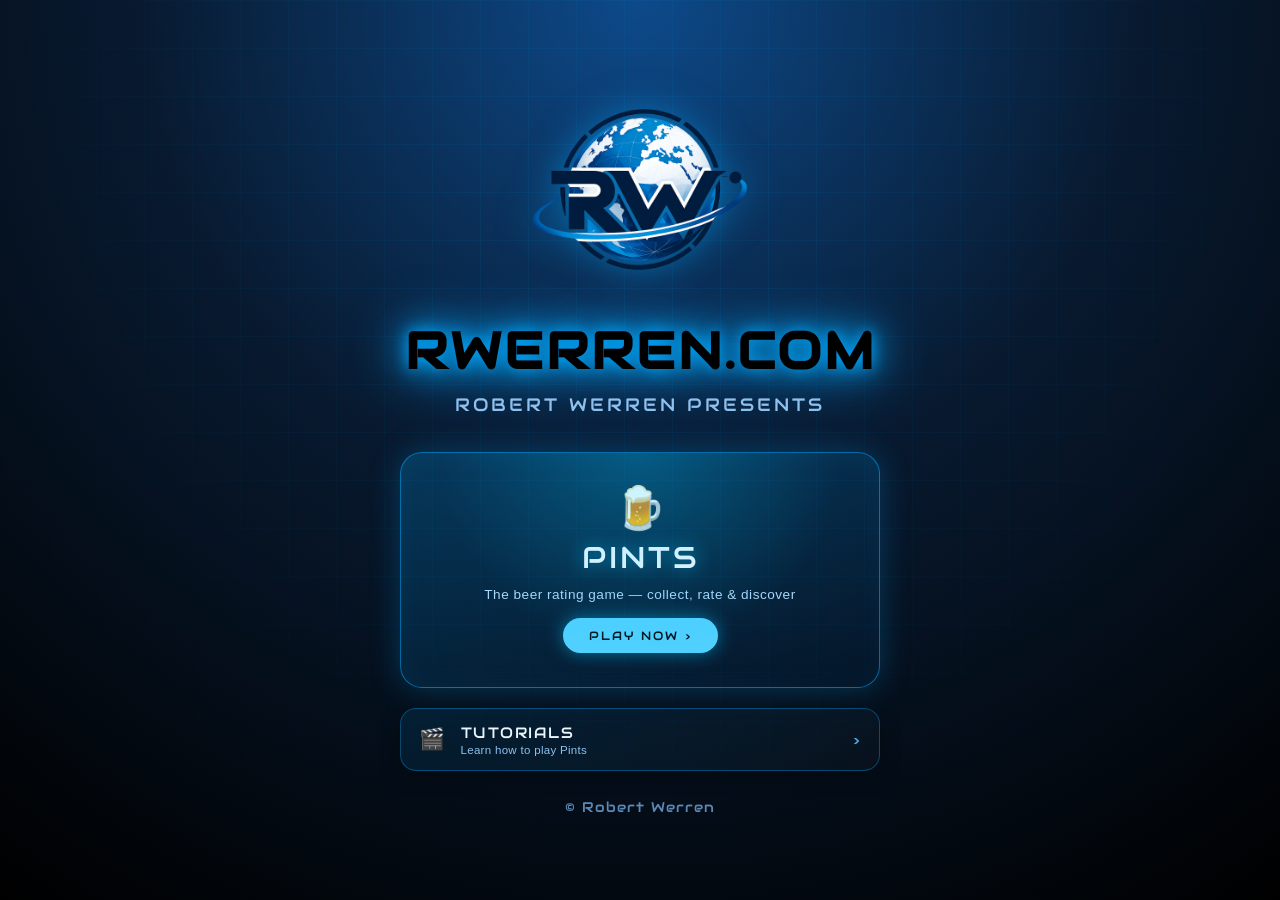
<file: index.html>
<!DOCTYPE html>
<html lang="en">
<head>
<meta charset="UTF-8">
<meta name="viewport" content="width=device-width, initial-scale=1.0">

<title>RWERREN.COM</title>

<link rel="manifest" href="manifest.json">
<link rel="apple-touch-icon" href="images/Logo.png">
<link rel="icon" href="images/Logo.png">
<meta name="theme-color" content="#081a30">
<meta name="mobile-web-app-capable" content="yes">
<meta name="apple-mobile-web-app-capable" content="yes">

<link href="https://fonts.googleapis.com/css2?family=Audiowide&display=swap" rel="stylesheet">

<style>

*{
    margin:0;
    padding:0;
    box-sizing:border-box;
}

body{
    min-height:100vh;
    min-height:100dvh;

    background:
    radial-gradient(circle at 50% 0%,
    #0d4a8a 0%,
    #081a30 45%,
    #000000 100%);

    background-attachment:fixed;

    font-family:Arial, Helvetica, sans-serif;

    display:flex;

    overflow-x:hidden;
    position:relative;
}

/* Background grid */

body::before{
    content:"";
    position:fixed;
    inset:0;

    background-image:
    linear-gradient(rgba(0,170,255,0.08) 1px, transparent 1px),
    linear-gradient(90deg, rgba(0,170,255,0.08) 1px, transparent 1px);

    background-size:48px 48px;

    mask-image:radial-gradient(circle at 50% 20%, #000 0%, transparent 75%);
    -webkit-mask-image:radial-gradient(circle at 50% 20%, #000 0%, transparent 75%);

    pointer-events:none;
    z-index:0;
}

/* Content */

.container{
    position:relative;
    z-index:1;

    width:100%;
    max-width:520px;
    text-align:center;
    padding:40px 20px;

    /* centered when it fits, scrollable from the top when it doesn't */
    margin:auto;
}

.logo{
    width:min(220px,55vw);
    height:auto;
    margin-bottom:10px;

    filter:drop-shadow(0 0 18px rgba(0,170,255,0.55));

    animation:pulse-logo 4s ease-in-out infinite;
}

@keyframes pulse-logo{
    0%,100%{ filter:drop-shadow(0 0 18px rgba(0,170,255,0.55)); }
    50%{ filter:drop-shadow(0 0 32px rgba(0,170,255,0.85)); }
}

h1{
    font-family:'Audiowide', sans-serif;
    color:#000000;

    font-size:clamp(1.8rem,7vw,3.2rem);

    letter-spacing:3px;

    text-shadow:
    0 0 15px #00aaff,
    0 0 35px #00aaff,
    0 0 60px #00aaff;

    margin-bottom:10px;
}

.subtitle{
    font-family:'Audiowide', sans-serif;

    color:#8fc1ef;

    font-size:clamp(0.75rem,2.6vw,1.1rem);

    letter-spacing:3px;

    margin-bottom:36px;
}

/* Hero card: Pints */

.hero-card{
    display:flex;
    flex-direction:column;
    align-items:center;
    gap:10px;

    padding:34px 24px;
    margin-bottom:20px;

    background:linear-gradient(160deg, rgba(0,170,255,0.22), rgba(0,60,110,0.10));

    border:1px solid rgba(0,170,255,0.55);
    border-radius:22px;

    text-decoration:none;

    box-shadow:0 0 30px rgba(0,170,255,0.25), inset 0 0 30px rgba(0,170,255,0.06);

    transition:0.25s;

    position:relative;
    overflow:hidden;
}

.hero-card::after{
    content:"";
    position:absolute;
    inset:0;
    background:radial-gradient(circle at 50% 0%, rgba(0,200,255,0.25), transparent 60%);
    pointer-events:none;
}

.hero-card:hover{
    border-color:rgba(0,200,255,0.9);
    box-shadow:0 0 42px rgba(0,200,255,0.4), inset 0 0 30px rgba(0,170,255,0.1);
    transform:translateY(-2px);
}

.hero-icon{
    font-size:2.6rem;
    line-height:1;
}

.hero-title{
    font-family:'Audiowide', sans-serif;
    color:#eaf6ff;
    font-size:clamp(1.4rem,6vw,1.9rem);
    letter-spacing:3px;

    text-shadow:0 0 18px rgba(0,200,255,0.6);
}

.hero-sub{
    font-family:Arial, Helvetica, sans-serif;
    color:#a9d7fb;
    font-size:0.85rem;
    letter-spacing:0.5px;
    text-align:center;
}

.hero-cta{
    margin-top:6px;

    font-family:'Audiowide', sans-serif;
    font-size:0.75rem;
    letter-spacing:2px;
    color:#00121f;

    background:#4fd0ff;
    padding:10px 26px;
    border-radius:999px;

    box-shadow:0 0 18px rgba(0,200,255,0.5);
}

/* Tutorials: collapsible card */

.tut-card{
    margin-bottom:28px;

    background:linear-gradient(135deg, rgba(0,170,255,0.10), rgba(255,255,255,0.02));

    border:1px solid rgba(0,170,255,0.35);
    border-radius:16px;

    box-shadow:0 4px 20px rgba(0,0,0,0.35);

    overflow:hidden;
    transition:border-color 0.25s, box-shadow 0.25s;
}

.tut-card:hover,
.tut-card.open{
    border-color:rgba(0,170,255,0.7);
    box-shadow:0 4px 28px rgba(0,170,255,0.25);
}

.tut-toggle{
    display:flex;
    align-items:center;
    gap:14px;

    width:100%;
    padding:14px 18px;

    background:none;
    border:none;
    cursor:pointer;

    font-family:'Audiowide', sans-serif;
    color:#eaf6ff;
    font-size:0.95rem;
    letter-spacing:1.5px;
    text-align:left;
}

.tut-icon{
    font-size:1.3rem;
    line-height:1;
}

.tut-text{
    flex:1;
    display:flex;
    flex-direction:column;
    gap:2px;
}

.tut-text small{
    font-family:Arial, Helvetica, sans-serif;
    letter-spacing:0.3px;
    color:#8fc1ef;
    font-size:0.72rem;
}

.tut-arrow{
    color:#4fa9e8;
    transition:transform 0.25s;
}

.tut-card.open .tut-arrow{
    transform:rotate(90deg);
}

.tut-body{
    max-height:0;
    overflow:hidden;
    transition:max-height 0.35s ease;
}

.tut-card.open .tut-body{
    border-top:1px solid rgba(0,170,255,0.15);
}

/* Carousel */

.carousel{
    position:relative;
    padding:16px 0 14px;
}

.carousel-track{
    display:flex;
    overflow-x:auto;
    scroll-snap-type:x mandatory;
    scroll-behavior:smooth;
    scrollbar-width:none;
}

.carousel-track::-webkit-scrollbar{
    display:none;
}

.slide{
    flex:0 0 100%;
    scroll-snap-align:center;

    display:flex;
    flex-direction:column;
    align-items:center;
    gap:10px;
}

.slide video{
    height:min(60vh, 480px);
    aspect-ratio:780 / 1688;
    max-width:calc(100% - 100px);

    background:#000;
    border-radius:14px;
    border:1px solid rgba(0,170,255,0.35);
    box-shadow:0 0 22px rgba(0,170,255,0.25);
}

.slide-title{
    font-family:'Audiowide', sans-serif;
    color:#eaf6ff;
    font-size:0.85rem;
    letter-spacing:1.5px;
}

.carousel-btn{
    position:absolute;
    top:calc(16px + min(60vh, 480px) / 2);
    transform:translateY(-50%);

    width:38px;
    height:38px;
    border-radius:50%;

    background:rgba(0,30,60,0.75);
    border:1px solid rgba(0,170,255,0.5);
    color:#4fd0ff;
    font-size:1.3rem;
    line-height:1;
    cursor:pointer;

    transition:0.2s;
}

.carousel-btn:hover{
    background:rgba(0,170,255,0.25);
}

.carousel-btn:disabled{
    opacity:0.25;
    cursor:default;
}

.carousel-btn.prev{ left:10px; }
.carousel-btn.next{ right:10px; }

.carousel-dots{
    display:flex;
    justify-content:center;
    gap:8px;
    margin-top:12px;
}

.carousel-dots button{
    width:8px;
    height:8px;
    padding:0;
    border-radius:50%;
    border:none;
    background:rgba(0,170,255,0.3);
    cursor:pointer;
    transition:0.2s;
}

.carousel-dots button.active{
    background:#4fd0ff;
    box-shadow:0 0 8px rgba(0,200,255,0.8);
    transform:scale(1.25);
}

.footer{
    font-family:'Audiowide', sans-serif;

    margin-top:10px;

    color:#5c8ab8;

    font-size:0.85rem;

    letter-spacing:1px;
}

</style>
</head>

<body>

<!-- Content -->

<div class="container">

    <img src="images/Logo.png"
         alt="RWERREN.COM"
         class="logo">

    <h1>RWERREN.COM</h1>

    <div class="subtitle">
        ROBERT WERREN PRESENTS
    </div>

    <a class="hero-card" href="https://pints.rwerren.com" target="_blank" rel="noopener">
        <span class="hero-icon">🍺</span>
        <span class="hero-title">PINTS</span>
        <span class="hero-sub">The beer rating game &mdash; collect, rate &amp; discover</span>
        <span class="hero-cta">PLAY NOW ›</span>
    </a>

    <div class="tut-card" id="tutCard">

        <button class="tut-toggle" id="tutToggle" aria-expanded="false" aria-controls="tutBody">
            <span class="tut-icon">🎬</span>
            <span class="tut-text">
                TUTORIALS
                <small>Learn how to play Pints</small>
            </span>
            <span class="tut-arrow">›</span>
        </button>

        <div class="tut-body" id="tutBody">
            <div class="carousel">

                <div class="carousel-track" id="tutTrack">

                    <div class="slide">
                        <video src="videos/Tutorial-Homescreen.mp4#t=0.1" controls playsinline preload="metadata"></video>
                        <div class="slide-title">📲 ADD TO HOME SCREEN</div>
                    </div>

                    <div class="slide">
                        <video src="videos/Tutorial-Add-Pub.mp4#t=0.1" controls playsinline preload="metadata"></video>
                        <div class="slide-title">📍 ADD A PUB</div>
                    </div>

                    <div class="slide">
                        <video src="videos/Tutorial-Handshake.mp4#t=0.1" controls playsinline preload="metadata"></video>
                        <div class="slide-title">🤝 HANDSHAKE &amp; CHEERS</div>
                    </div>

                    <div class="slide">
                        <video src="videos/Tutorial-Beer-Photo.mp4#t=0.1" controls playsinline preload="metadata"></video>
                        <div class="slide-title">🛢️ BEER PHOTO XP</div>
                    </div>

                </div>

                <button class="carousel-btn prev" id="tutPrev" aria-label="Previous video">‹</button>
                <button class="carousel-btn next" id="tutNext" aria-label="Next video">›</button>

                <div class="carousel-dots" id="tutDots"></div>

            </div>
        </div>

    </div>

    <div class="footer">
        © Robert Werren
    </div>

</div>

<script>
(function () {
    const card   = document.getElementById('tutCard');
    const toggle = document.getElementById('tutToggle');
    const body   = document.getElementById('tutBody');
    const track  = document.getElementById('tutTrack');
    const prev   = document.getElementById('tutPrev');
    const next   = document.getElementById('tutNext');
    const dotBox = document.getElementById('tutDots');
    const slides = Array.from(track.children);
    const videos = slides.map(s => s.querySelector('video'));
    let current = 0;

    // Expand / collapse
    toggle.addEventListener('click', () => {
        const open = card.classList.toggle('open');
        toggle.setAttribute('aria-expanded', open);
        if (open) {
            body.style.maxHeight = body.scrollHeight + 'px';
        } else {
            body.style.maxHeight = body.scrollHeight + 'px';   // from 'none' back to a number
            body.offsetHeight;                                 // force reflow
            body.style.maxHeight = '0';
            videos.forEach(v => v.pause());
        }
    });

    // After opening: release the limit so window resizes don't clip the carousel
    body.addEventListener('transitionend', () => {
        if (card.classList.contains('open')) body.style.maxHeight = 'none';
    });

    // Dots
    const dots = slides.map((_, i) => {
        const d = document.createElement('button');
        d.setAttribute('aria-label', 'Video ' + (i + 1));
        d.addEventListener('click', () => goTo(i));
        dotBox.appendChild(d);
        return d;
    });

    function goTo(i) {
        i = Math.max(0, Math.min(slides.length - 1, i));
        track.scrollTo({ left: i * track.clientWidth });
    }

    function update() {
        const w = track.clientWidth;
        const i = w > 0 ? Math.round(track.scrollLeft / w) : current;
        if (i !== current) {
            videos[current].pause();
            current = i;
        }
        dots.forEach((d, k) => d.classList.toggle('active', k === current));
        prev.disabled = current === 0;
        next.disabled = current === slides.length - 1;
    }

    prev.addEventListener('click', () => goTo(current - 1));
    next.addEventListener('click', () => goTo(current + 1));
    track.addEventListener('scroll', update, { passive: true });
    window.addEventListener('resize', () => goTo(current));

    // Only one video plays at a time
    videos.forEach(v => v.addEventListener('play', () => {
        videos.forEach(o => { if (o !== v) o.pause(); });
    }));

    update();
})();
</script>

</body>
</html>
</file>
